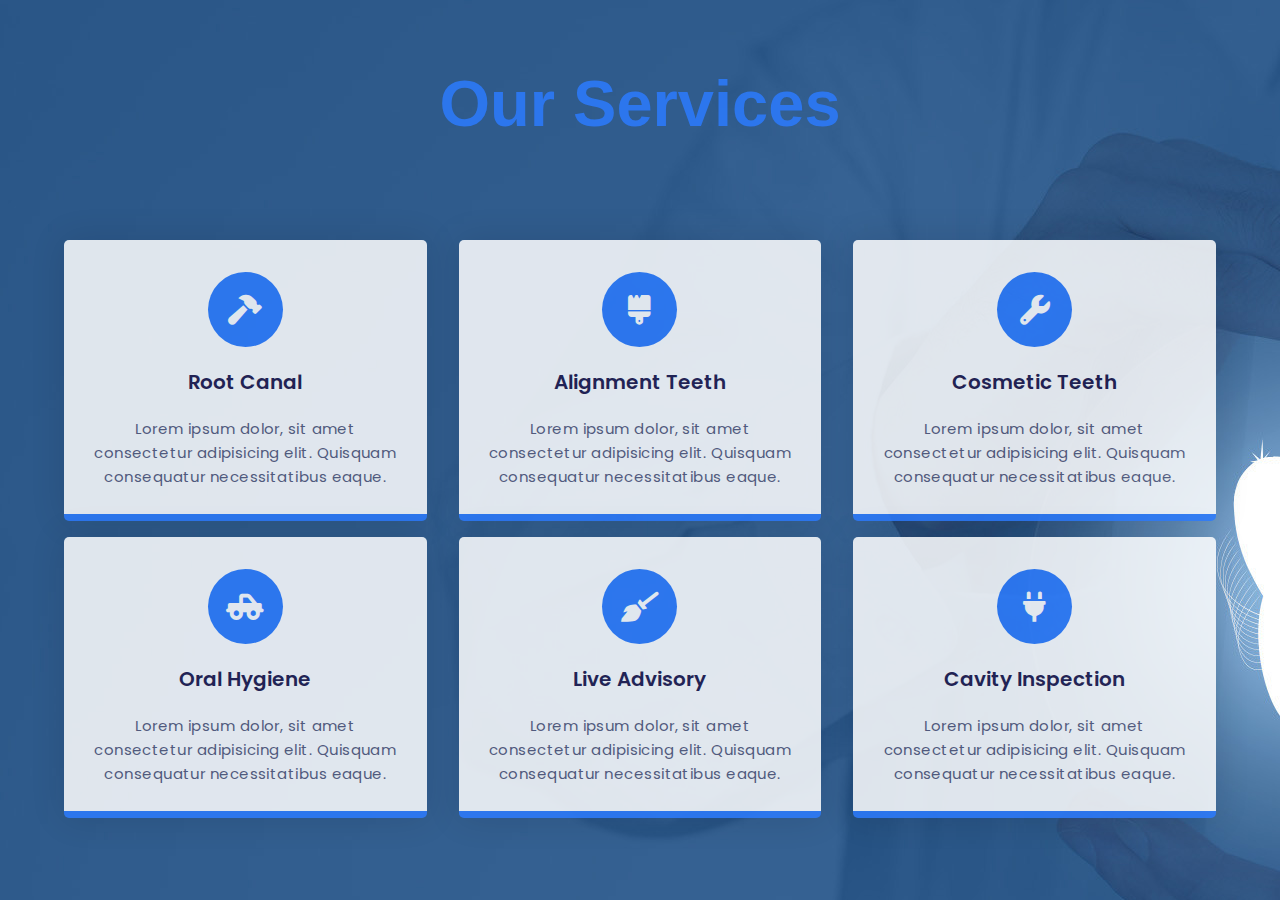
<file: index2.html>
<!DOCTYPE html>
<html lang="en">
  <head>
    <meta name="viewport" content="width=device-width, initial-scale=1.0" />
    <title>Responsive Services Section</title>
    <!-- Font Awesome CDN-->
    <link
      rel="stylesheet"
      href="https://cdnjs.cloudflare.com/ajax/libs/font-awesome/6.0.0-beta3/css/all.min.css"
    />
    <!-- Google Font -->
    <link
      href="https://fonts.googleapis.com/css2?family=Poppins:wght@400;500;600&display=swap"
      rel="stylesheet"
    />
    <!-- Stylesheet -->
    <link rel="stylesheet" href="style2.css" />
  </head>
  <body>
    <section>
      <div class="row">
        <h2 class="section-heading">Our Services</h2>
      </div>
      <div class="row">
        <div class="column">
          <div class="card">
            <div class="icon-wrapper">
              <i class="fas fa-hammer"></i>
            </div>
            <h3>Root Canal</h3>
            <p>
              Lorem ipsum dolor, sit amet consectetur adipisicing elit. Quisquam
              consequatur necessitatibus eaque.
            </p>
          </div>
        </div>
        <div class="column">
          <div class="card">
            <div class="icon-wrapper">
              <i class="fas fa-brush"></i>
            </div>
            <h3>Alignment Teeth</h3>
            <p>
              Lorem ipsum dolor, sit amet consectetur adipisicing elit. Quisquam
              consequatur necessitatibus eaque.
            </p>
          </div>
        </div>
        <div class="column">
          <div class="card">
            <div class="icon-wrapper">
              <i class="fas fa-wrench"></i>
            </div>
            <h3>Cosmetic Teeth</h3>
            <p>
              Lorem ipsum dolor, sit amet consectetur adipisicing elit. Quisquam
              consequatur necessitatibus eaque.
            </p>
          </div>
        </div>
        <div class="column">
          <div class="card">
            <div class="icon-wrapper">
              <i class="fas fa-truck-pickup"></i>
            </div>
            <h3>Oral Hygiene</h3>
            <p>
              Lorem ipsum dolor, sit amet consectetur adipisicing elit. Quisquam
              consequatur necessitatibus eaque.
            </p>
          </div>
        </div>
        <div class="column">
          <div class="card">
            <div class="icon-wrapper">
              <i class="fas fa-broom"></i>
            </div>
            <h3>
                Live Advisory</h3>
            <p>
              Lorem ipsum dolor, sit amet consectetur adipisicing elit. Quisquam
              consequatur necessitatibus eaque.
            </p>
          </div>
        </div>
        <div class="column">
          <div class="card">
            <div class="icon-wrapper">
              <i class="fas fa-plug"></i>
            </div>
            <h3>Cavity Inspection</h3>
            <p>
              Lorem ipsum dolor, sit amet consectetur adipisicing elit. Quisquam
              consequatur necessitatibus eaque.
            </p>
          </div>
        </div>
      </div>
    </section>
  </body>
</html>
</file>
<file: style2.css>
* {
    padding: 0;
    margin: 0;
    box-sizing: border-box;
    font-family: "Poppins", sans-serif;
  }
  body
  {
    background-image: url(images/front.jpg);
  }
  .section-heading {
    font-weight: bold;
    font-family: Arial, Helvetica, sans-serif;
    font-size: 65px;
    color:#2c7bfe;
  }
  section {
    height: 100vh;
    width: 100%;
    display: grid;
    place-items: center;
  }
  .row {
    display: flex;
    flex-wrap: wrap;
    opacity: 0.85;
  }
  .column {
    width: 100%;
    padding: 0 1em 1em 1em;
    text-align: center;
  }
  .card {
    width: 100%;
    height: 100%;
    padding: 2em 1.5em;
    background: linear-gradient(#ffffff 50%, #2c7bfe 50%);
    background-size: 100% 200%;
    background-position: 0 2.5%;
    border-radius: 5px;
    box-shadow: 0 0 35px rgba(0, 0, 0, 0.12);
    cursor: pointer;
    transition: 0.5s;
  }
  h3 {
    font-size: 20px;
    font-weight: 600;
    color: #1f194c;
    margin: 1em 0;
  }
  p {
    color: #575a7b;
    font-size: 15px;
    line-height: 1.6;
    letter-spacing: 0.03em;
  }
  .icon-wrapper {
    background-color: #2c7bfe;
    position: relative;
    margin: auto;
    font-size: 30px;
    height: 2.5em;
    width: 2.5em;
    color: #ffffff;
    border-radius: 50%;
    display: grid;
    place-items: center;
    transition: 0.5s;
  }
  .card:hover {
    background-position: 0 100%;
  }
  .card:hover .icon-wrapper {
    background-color: #ffffff;
    color: #2c7bfe;
  }
  .card:hover h3 {
    color: #ffffff;
  }
  .card:hover p {
    color: #f0f0f0;
  }
  @media screen and (min-width: 768px) {
    section {
      padding: 0 2em;
    }
    .column {
      flex: 0 50%;
      max-width: 50%;
    }
  }
  @media screen and (min-width: 992px) {
    section {
      padding: 1em 3em;
    }
    .column {
      flex: 0 0 33.33%;
      max-width: 33.33%;
    }
  }
</file>
